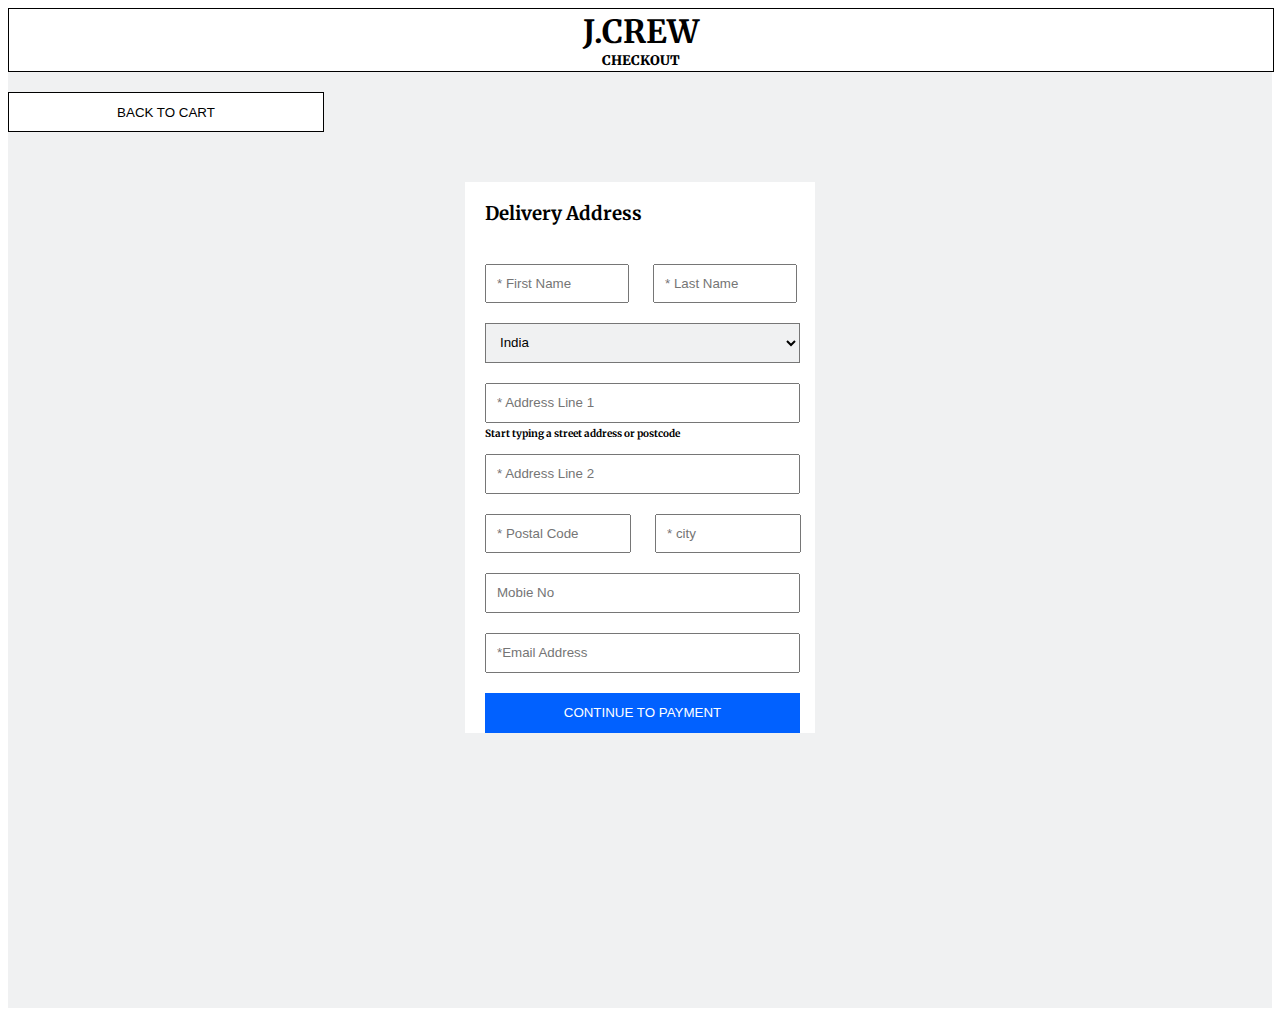
<file: checkout.html>
<!DOCTYPE html>
<html lang="en">

<head>
    <meta charset="UTF-8">
    <meta http-equiv="X-UA-Compatible" content="IE=edge">
    <meta name="viewport" content="width=device-width, initial-scale=1.0">
    <title>CheckOut | J.Crew</title>
    <link rel="shortcut icon" href="[data-uri]" type="image/x-icon">
    <link rel="stylesheet" href="./styles/checkout.css">
    <link rel="preconnect" href="https://fonts.googleapis.com">
    <link rel="preconnect" href="https://fonts.gstatic.com" crossorigin>
    <link href="https://fonts.googleapis.com/css2?family=Inter:wght@400;500;600;700;800
&family=Merriweather:wght@300&family=Roboto+Flex:opsz,wght@8..144,300&family=Roboto:wght@500&display=swap"
        rel="stylesheet">
</head>

<body>

    <div class="main">
        <div class="jcrew">
            <h1>J.CREW</h1>
            <h5><b>CHECKOUT</b></h5>
        </div>

        <button><a href="cart.html"> BACK TO CART</a></button>

        <form >
        <div class="address">

            <h3>Delivery Address</h3>
            <input type="text" placeholder="* First Name" class="firstname"> 
            <input type="text" placeholder="* Last Name" class="lastname">
            <select name="" class="country">
                <option value="India">India</option>
                <option value="United States of America">United States of America</option>
                <option value="China">China</option>
                <option value="Nepal">Nepal</option>
                <option value="Australia">Australia</option>
                <option value="France">France</option>
                <option value="Germany">Germany</option>
                <option value="South Africa">South Africa</option>
                <option value="Nigeria">Nigeria</option>
                <option value="Mexico">Mexico</option>
                <option value="Argentina">Argentina</option>
                <option value="Brazil">Brazil</option>
                <option value="Canada">Canada</option>
                <option value="Singapore">Singapore</option>
                <option value="Sweden">Sweden</option>
            </select>

            <input type="text" placeholder="* Address Line 1" class="address1">
            <p class="p">Start typing a street address or postcode</p>
            <input type="text" placeholder="* Address Line 2" class="address2">
            <input type="number" placeholder="* Postal Code" class="code"> <input type="text" placeholder="* city"  class="city">
            <input type="number" placeholder="Mobie No" class="mob">
            <input type="email" placeholder="*Email Address" class="email">
            <input type="submit" class="btn1" value="CONTINUE TO PAYMENT">
        </div>
    </form>
    </div>


</body>

</html>

<script src="./scripts/checkout.js"></script>
</file>
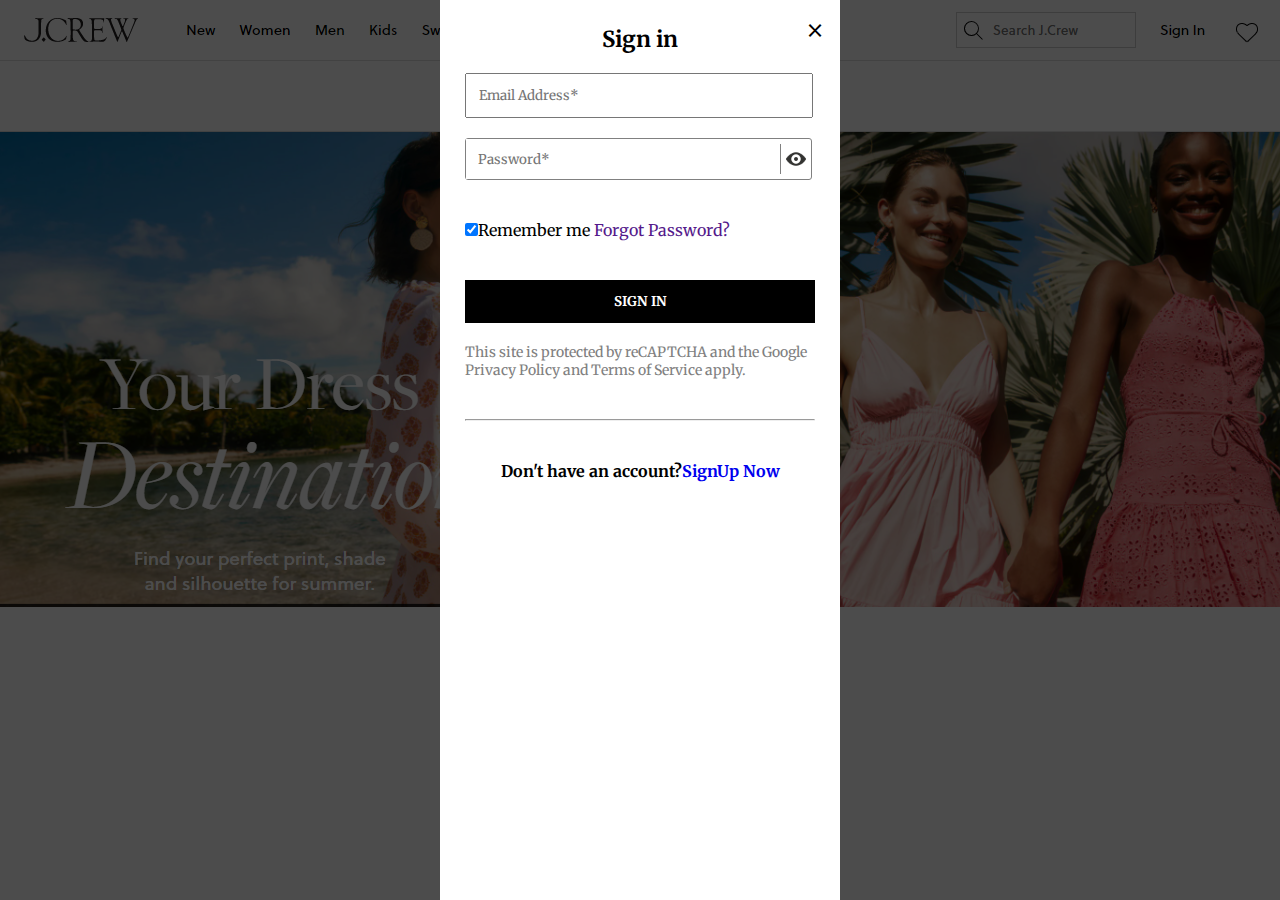
<file: login.html>
<!DOCTYPE html>
<html lang="en">
<head>
    <meta charset="UTF-8">
    <meta http-equiv="X-UA-Compatible" content="IE=edge">
    <meta name="viewport" content="width=device-width, initial-scale=1.0">
    <link rel="stylesheet" href="./styles/login.css">
    <link rel="preconnect" href="https://fonts.googleapis.com">
    <link rel="preconnect" href="https://fonts.gstatic.com" crossorigin>
    <link href="https://fonts.googleapis.com/css2?family=Inter:wght@400;500;600;700;800
&family=Merriweather:wght@300&family=Roboto+Flex:opsz,wght@8..144,300&family=Roboto:wght@500&display=swap"
        rel="stylesheet">
    <title>Login | J.Crew</title>
    <link rel="shortcut icon" href="[data-uri]" type="image/x-icon">
</head>
<body>
    <!-- <h3 onclick="showModal()">Login</h3> -->
    <img src="./icons/bg_image.PNG" alt="">
    <div id="s_mainbox" class="isactive"> 
        <div id="s_bg">
            <form id="s_form1" onsubmit="javascript:void(0)">
        
                    <h2>Sign in</h2>
                    <br>
                    <button id="closebtn" onclick="showModal()">
                        &times;
                    </button>
                    <input type="email" id="emaillogin" placeholder="Email Address*">
                    <br><br>
                    <div id="pwd-pannel">
                        <input type="password" id="pwdlogin" placeholder="Password*" >
                        <button id="password-control"></button>
                    </div>
                    
                    <br><br>
                   <div class="c_box">
                    <span><input type="checkbox" checked="checked" class="remember">Remember me</span>
                    <span><a href="">Forgot Password?</a></span>
                   </div>
                        
                    <br><br>
                    <button class="btn1" onclick="login(event)">SIGN IN</button>
                    <br><br>
                    <p>This site is protected by reCAPTCHA and the Google</p> 
                    <p>Privacy Policy and Terms of Service apply.</p>
                    <br><br>
                    <hr>
                    <br><br>
                    <h3><span>Don't have an account?</span><span><a href="signup.html">SignUp Now</a></span></h3>
            </form>
           
        </div>
    </div>
</body>
</html>
<script src="./scripts/login.js"></script>
</file>
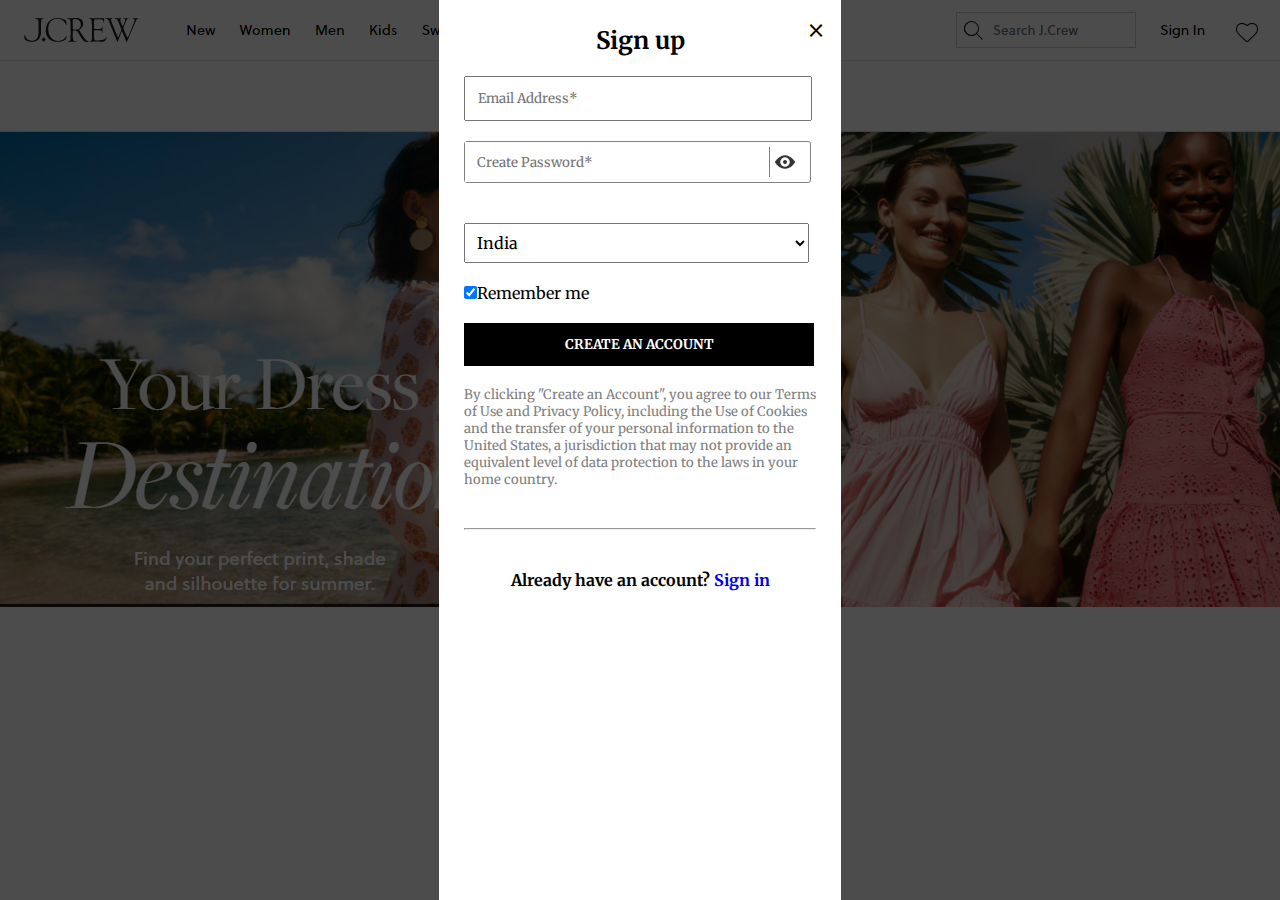
<file: signup.html>
<!DOCTYPE html>
<html lang="en">
<head>
    <meta charset="UTF-8">
    <meta http-equiv="X-UA-Compatible" content="IE=edge">
    <link rel="stylesheet" href="./styles/signup.css">
    <meta name="viewport" content="width=device-width, initial-scale=1.0">
    <link rel="preconnect" href="https://fonts.googleapis.com">
    <link rel="preconnect" href="https://fonts.gstatic.com" crossorigin>
    <link href="https://fonts.googleapis.com/css2?family=Inter:wght@400;500;600;700;800
&family=Merriweather:wght@300&family=Roboto+Flex:opsz,wght@8..144,300&family=Roboto:wght@500&display=swap"
        rel="stylesheet">
    <title>Signup | J.Crew</title>
    <link rel="shortcut icon" href="[data-uri]" type="image/x-icon">
</head>
<body>
    <!-- <h3 onclick="showModal()">Signup</h3> -->
    <img src="./icons/bg_image.PNG" alt="">
    <div id="s_mainbox" class="isactive"> 
        <div id="s_bg">
            <form id="s_form1" onsubmit="javascript:void(0)">
        
                    <h2>Sign up</h2>
                    <br>
                    <button id="closebtn" >
                        &times;
                    </button>
                    <input type="email" id="email" placeholder="Email Address*">
                    <br><br>
                    <div id="pwd-pannel">
                        <input type="password" id="pwd" placeholder="Create Password*">
                        <button id="password-control"></button>
                    </div>
                   
                    <br><br>
                    <select name="" id="country">
                        <option value="India">India</option>
                        <option value="United States">United States</option>
                        <option value="Australia">Australia</option>
                        <option value="France">France</option>
                        <option value="Germany">Germany</option>
                        <option value="Japan">Japan</option>
                        <option value="Italy">Italy</option>
                        <option value="Sri Lanka">Sri Lanka</option>
                        <option value="United Kingdom">United Kingdom</option>
                        <option value="Others">Others</option>
                    </select>
                    <br><br>
                    <span><input type="checkbox" checked="checked" class="remember">Remember me</span>
                    <br><br>
                   <button class="btn1" onclick="register(event)">CREATE AN ACCOUNT</button>
                    <br><br>
                    <p>By clicking "Create an Account", you agree to our Terms <br> of Use and Privacy Policy, including the Use of Cookies <br> and the transfer of your personal information to the <br> United States, a jurisdiction that may not provide an <br> equivalent level of data protection to the laws in your <br> home country.</p> 
                    <br><br>
                    <hr>
                    <br><br>
                    <h3><span>Already have an account?</span>
                    <span><a href="login.html" onclick="showModal()">Sign in</a></span></h3>
            </form>
           
        </div>
    </div>
</body>
</html>
<script src="./scripts/signup.js"></script>
</file>
<file: styles/checkout.css>
.main{
    width: 100%;
    height: 1000px;
    font-family: 'Merriweather', serif;
    background-color: #f0f1f2;
}

.jcrew{
line-height: 5px;
border: 1px solid;
margin: auto;
text-align: center;
background-color: white;
width: 100%;
height: 62px;
}

h3{
    padding: 20px;
}

.address{
    background-color: white;
    width: 350px;
    margin: auto;
}

.firstname,.lastname{
    padding: 10px;
    width: 120px;
  margin-left: 20px;
}

.country{
    width: 90%;
    display: block;
    padding: 10px;
    margin-left: 20px;
    margin-top: 20px;
    height: 40px;
    background-color:#f0f1f2;
 
}

.address1,.address2{
    width: 83%;
    display: block;
    padding: 10px;
    margin-left: 20px;
    margin-top: 20px;
    height: 16px;
}
.p{
  font-size: 10px;
  margin-left: 20px;
  font-weight: bold;
  line-height: 1px;
}

.code,.city{
    padding: 10px;
    width: 122px;
    margin-left: 20px;
    margin-top: 20px;
}

.mob{
    width: 83%;
    display: block;
    padding: 10px;
    margin-left: 20px;
    margin-top: 20px;
    height: 16px;
    display: block;
}

.email{
    width: 83%;
    display: block;
    padding: 10px;
    margin-left: 20px;
    margin-top: 20px;
    height: 16px;
}

.btn1{
    display: block;
     height: 40px;
    margin-top: 20px;
    width: 90%;
    margin-left: 20px;
    background-color: #0161ff;
    color: white;
    border: none;
}

button{
   display: block;
   height: 40px;
   margin-top: 20px;
   margin-bottom: 50px;
   width: 25%;
   background-color: white;
   border: 1px solid;
   text-decoration: none;
}

button>a{
    text-decoration: none;
    color: black;
    cursor: pointer;
}
</file>
<file: styles/login.css>
*{
    padding: 0px;
    margin:0px;
    font-family: 'Merriweather', serif;
}
/* .isactive{
    display:none;
} */
* h3{
    cursor: pointer;
}

.isactiveeyeslash{
    display: none;
}

#eye-show.isactiveeye{
    display: none;
}

#eye-hide.isactiveeye{
    display: none;
}

#s_mainbox{
    position: absolute;
    top:0;
    z-index: 999;
    width: 100%;
    height: 100vh;
    background-color: rgba(0, 0, 0, 0.7);
}
#password-control img {
    width: 20px;
    height: 20px;
    border:none;
      
}
#password-control{
    cursor: pointer;
    border:none;
    background-color: white;
    padding:5px;
    height: 30px;
    margin-left:0px;
    margin-top: 5px;
    cursor:pointer;
    border-left: 1px solid grey;
   
}
#pwd-pannel{
    display: flex;
    border:1px solid grey;
    border-radius: 3px;
    width: 345px;
    height: 40px;

}
#s_bg{
    
    display:flex;
    justify-content: center;
    height: 100vh;
    /* align-items:center; */
}
#s_form1{
    position: relative;
    background-color: white;
    padding: 25px;

}
#s_form1 h2{
    text-align: center;
    font-weight: 50px;
    font-size: 22px;
}
#s_form1 p{
    color: grey;
    font-size: 14px;
}
#s_form1 h3{
    text-align: center;
    font-size: 16px;
}
#s_form1 a{
    text-decoration: none;
}
#closebtn{
    position: absolute;
    top:0;
    right:0;
    margin-right: 15px;
    border:none;
    margin-top: 10px;
    background-color: white;
    font-size:30px;
    font-weight: lighter;
    cursor: pointer;

}
#emaillogin{
    padding: 12px;
    outline:none;
    width: 320px;
    outline: none;
}
#pwdlogin{
    border: none;
    padding: 12px;
    outline:none;
    width: 300px;
    outline: none;
}
.btn1{
    padding: 13px;
    width: 350px;
    border: none;
    background-color: black;
    color: white;
    font-weight:bolder;
    cursor: pointer;
    
}
</file>
<file: styles/signup.css>
*{
    padding: 0px;
    margin:0px;
    font-family: 'Merriweather', serif;
}
/* .isactive{
    display: none;
} */
* h3{
    cursor: pointer;
}

.isactiveeyeslash{
    display: none;
}

#eye-show.isactiveeye{
    display: none;
}

#eye-hide.isactiveeye{
    display: none;
}

#s_mainbox{
    position: absolute;
    top:0;
    z-index: 999;
    width: 100%;
    height: 100vh;
    background-color: rgba(0, 0, 0, 0.7);
}
#password-control img {
    height: 20px;
    width: 20px;
    border:none;

}
#password-control{
    border:none;
    background-color: white;
    padding:5px;
    height: 30px;
    margin-left:0px;
    cursor:pointer;
    margin-top: 5px;
    border-left: 1px solid grey;
    cursor: pointer;
   
}
#pwd-pannel{
    display: flex;
    border:1px solid grey;
    border-radius: 3px;
    width: 345px;
    height: 40px;
}
#s_bg{
    
    display:flex;
    justify-content: center;
    height: 100vh;
    /* align-items:center; */
}
#s_form1{
    position: relative;
    background-color: white;
    padding: 25px;

}
#s_form1 h2{
    text-align: center;
    font-weight: 50px;
}
#s_form1 p{
    color: grey;
    font-size: 13px;
    /* text-align: center; */
}
#s_form1 h3{
    text-align: center;
    font-size: 16px;
}
#s_form1 a{
    text-decoration: none;
}
#closebtn{
    position: absolute;
    top:0;
    right:0;
    margin-right: 15px;
    border:none;
    margin-top: 10px;
    background-color: white;
    font-size:30px;
    font-weight: lighter;
    cursor: pointer;

}
#email{
    padding: 12px;
    width: 320px;
    outline: none;
}
#pwd{
    border: none;
    padding: 12px;
    width: 280px;
    outline: none;
}
#country{
    padding: 8px;
    width: 345px;
    font-size: 16px;
}
.btn1{
    padding: 13px;
    width: 350px;
    border: none;
    background-color: black;
    color: white;
    font-weight:bolder;
    cursor: pointer;
}
</file>
